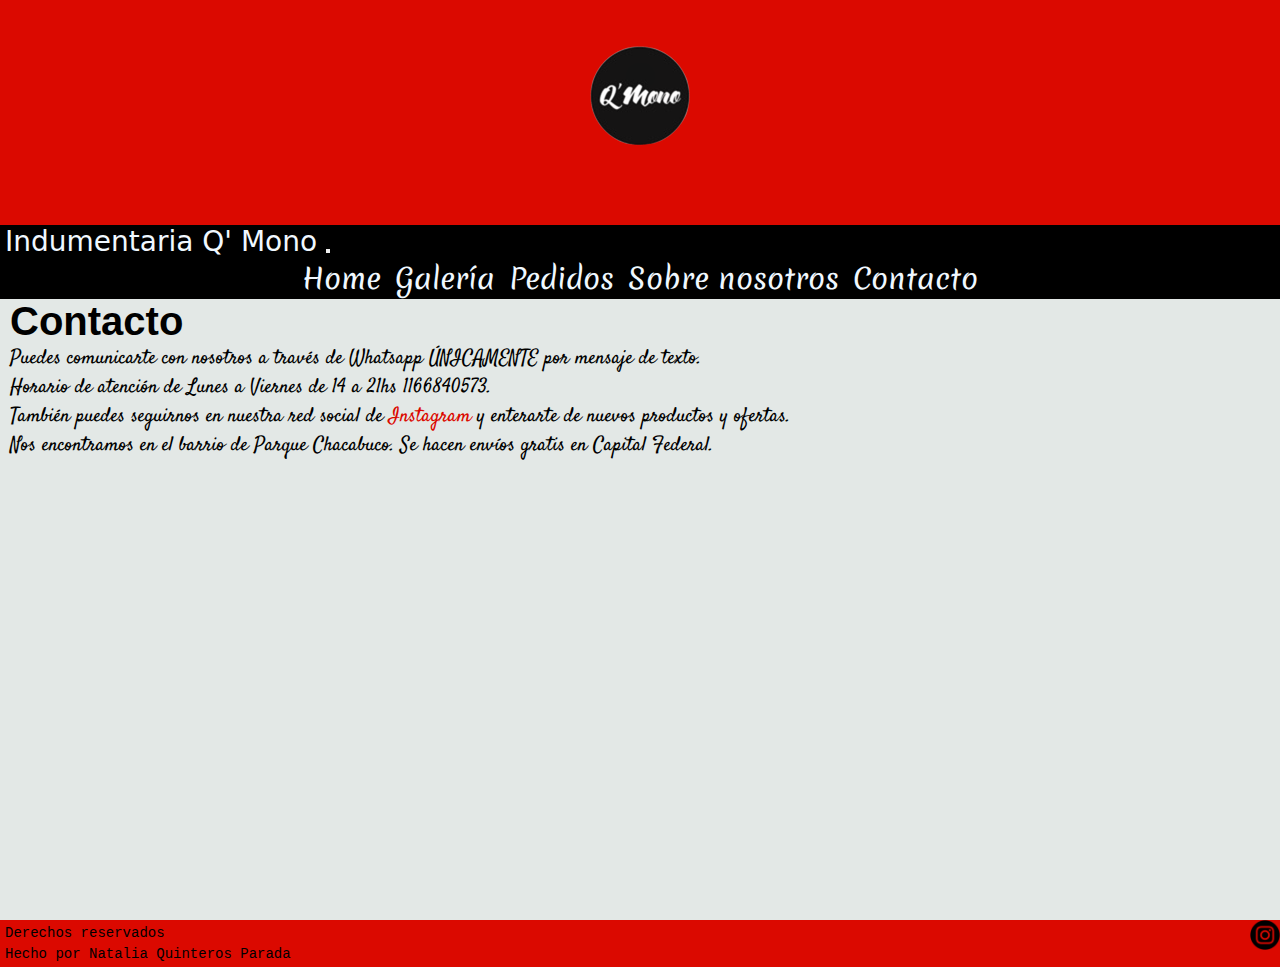
<file: pages/contacto.html>
<!DOCTYPE html>
<html lang="en">
<head>
    <meta charset="UTF-8">
    <meta name="viewport" content="width=device-width, initial-scale=1.0">
    <title>Indumentaria Q' Mono - Contacto</title>
    <link rel="shortcut icon" href="../assets/logo_mono.png" type="image/x-icon">
    <link rel="stylesheet" href="../sass/styles.css">
    <link rel="preconnect" href="https://fonts.googleapis.com">
    <link rel="preconnect" href="https://fonts.gstatic.com" crossorigin>
    <link href="https://fonts.googleapis.com/css2?family=Merienda:wght@300..900&family=Satisfy&display=swap" rel="stylesheet">
    <link href="https://cdn.jsdelivr.net/npm/bootstrap@5.3.6/dist/css/bootstrap.min.css" rel="stylesheet" integrity="sha384-4Q6Gf2aSP4eDXB8Miphtr37CMZZQ5oXLH2yaXMJ2w8e2ZtHTl7GptT4jmndRuHDT" crossorigin="anonymous">
    <link rel="stylesheet" href="https://cdnjs.cloudflare.com/ajax/libs/animate.css/4.1.1/animate.min.css">
</head>
<body>
    <header>
         <div class="barraLogo">
            <a href="../index.html"><img src="../assets/logo_mono.png" alt="logo"></a>
        </div>

        <nav class="navbar navbar-expand-lg bg-body-dark">
            <div class="container-fluid">
                <a class="navbar-brand text-white" href="../index.html">Indumentaria Q' Mono</a>
                <button class="navbar-toggler" type="button" data-bs-toggle="collapse" data-bs-target="#navbarText" aria-controls="navbarText" aria-expanded="false" aria-label="Toggle navigation">
                <span class="navbar-toggler-icon"></span>
                </button>
                <div class="collapse navbar-collapse" id="navbarText">
                <ul class="navbar-nav me-auto mb-2 mb-lg-0">
                    <li class="nav-item">
                    <a class="nav-link text-white" href="../index.html">Home</a>
                    </li>
                    <li class="nav-item">
                    <a class="nav-link text-white" href="../pages/galeria.html">Galería</a>
                    </li>
                    <li class="nav-item">
                    <a class="nav-link text-white" href="../pages/pedidos.html">Pedidos</a>
                    </li>
                    <li class="nav-item">
                    <a class="nav-link text-white" href="../pages/sobreNosotros.html">Sobre nosotros</a>
                    </li>
                    <li class="nav-item">
                    <a class="nav-link active text-danger" aria-current="page" href="../pages/contacto.html">Contacto</a>
                    </li>
                </ul>
                </div>
            </div>
        </nav>

    </header>
    <main>
        <section class="contacto">
            <h1 class="animate__animated animate__fadeIn">Contacto</h1>
            <p>
                Puedes comunicarte con nosotros a través de Whatsapp ÚNICAMENTE por mensaje de texto.
            </p>
            <p>
                Horario de atención de Lunes a Viernes de 14 a 21hs 1166840573.
            </p>
            <p>También puedes seguirnos en nuestra red social de <a href="https://www.instagram.com/">Instagram</a> y enterarte de nuevos productos y ofertas.</p>
            <p>Nos encontramos en el barrio de Parque Chacabuco. Se hacen envíos gratis en Capital Federal.</p>
            <iframe src="https://www.google.com/maps/embed?pb=!1m18!1m12!1m3!1d13130.778391858814!2d-58.44923469451735!3d-34.63715726228233!2m3!1f0!2f0!3f0!3m2!1i1024!2i768!4f13.1!3m3!1m2!1s0x95bccbb7065d907f%3A0x9ce77385d2f35dd3!2sParque%20Chacabuco%2C%20Cdad.%20Aut%C3%B3noma%20de%20Buenos%20Aires!5e0!3m2!1ses!2sar!4v1751374411963!5m2!1ses!2sar" width="600" height="450" style="border:0;" allowfullscreen="" loading="lazy" referrerpolicy="no-referrer-when-downgrade"></iframe>

        </section>

    </main>
    <footer>
        <section>
         <p>Derechos reservados</p>
         <p>Hecho por Natalia Quinteros Parada</p>
         </section>
         <section>
         <a href="https://www.instagram.com/"><img id="logoInstagram" src="../assets/instagramIcon.png" alt="ícono de Instagram"></a>
         </section>
    </footer>
    <script src="https://cdn.jsdelivr.net/npm/bootstrap@5.3.6/dist/js/bootstrap.bundle.min.js" integrity="sha384-j1CDi7MgGQ12Z7Qab0qlWQ/Qqz24Gc6BM0thvEMVjHnfYGF0rmFCozFSxQBxwHKO" crossorigin="anonymous"></script>
</body>
</html>
</file>
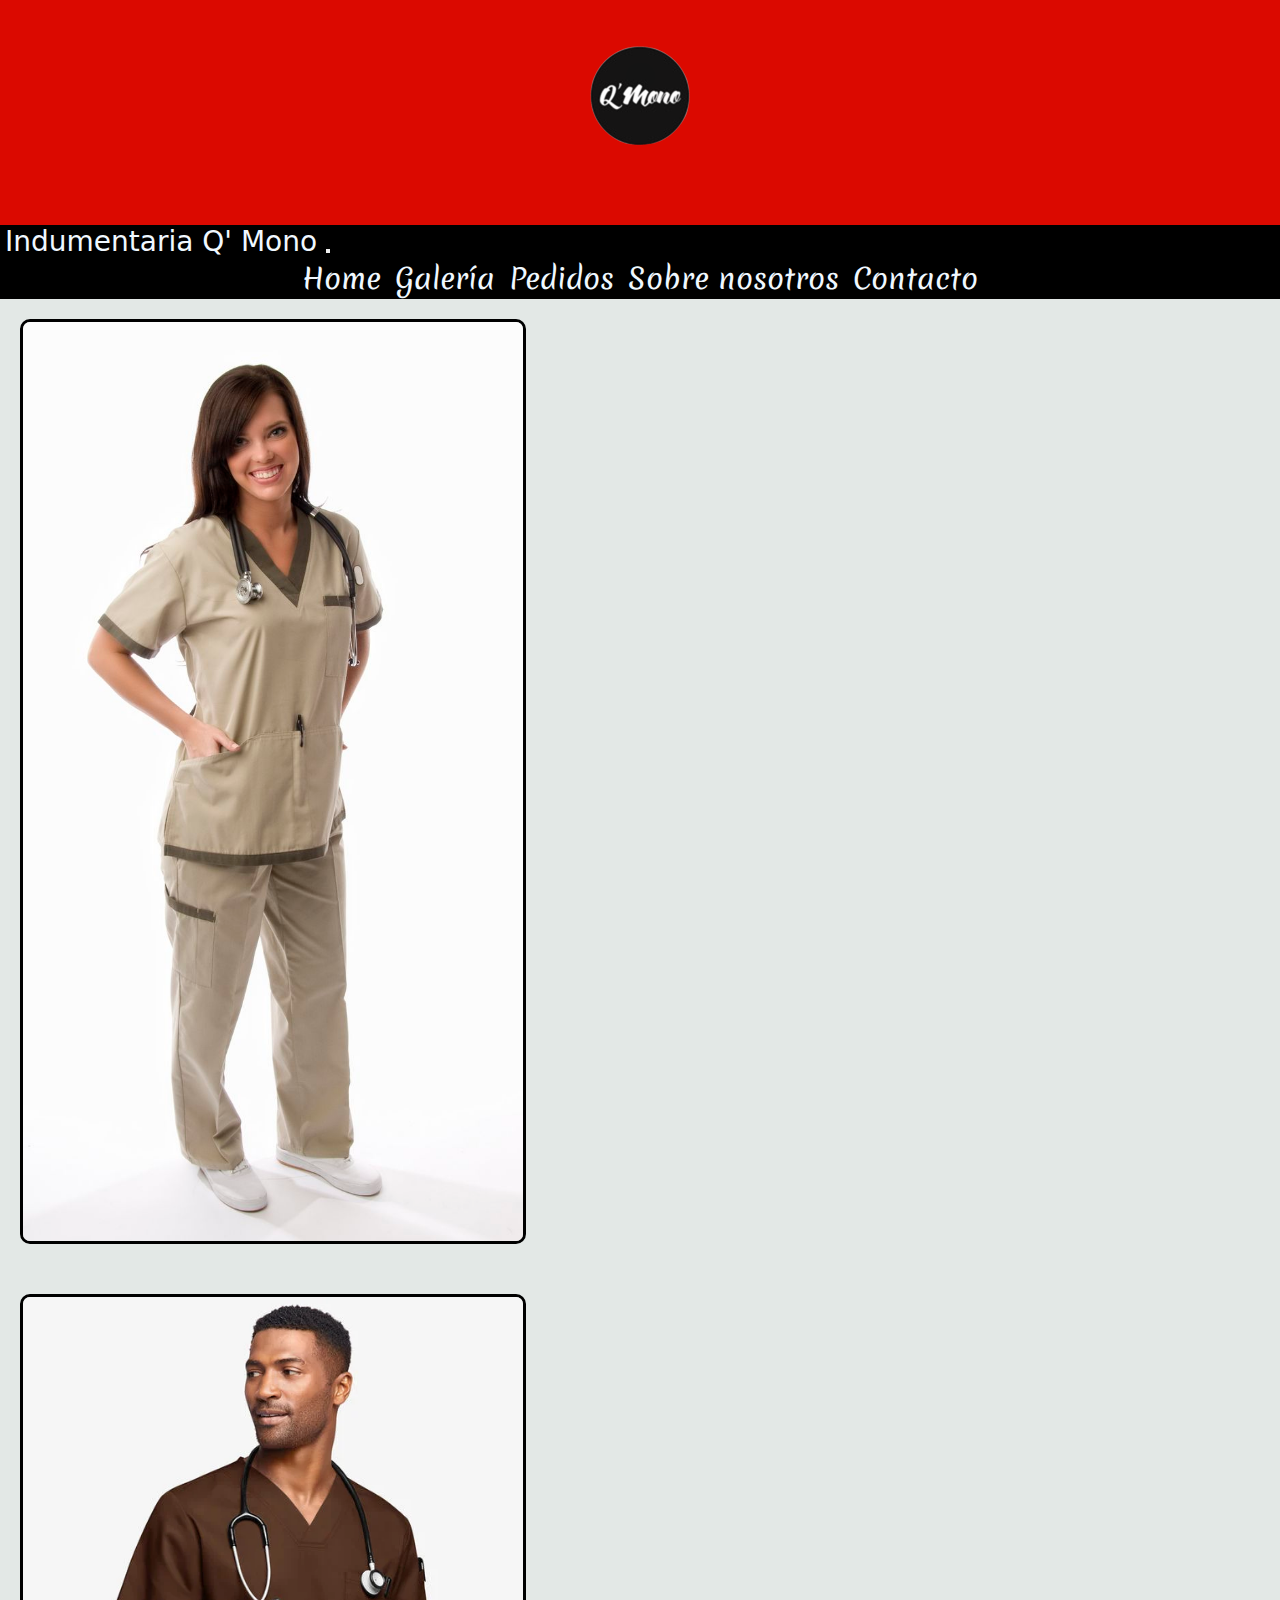
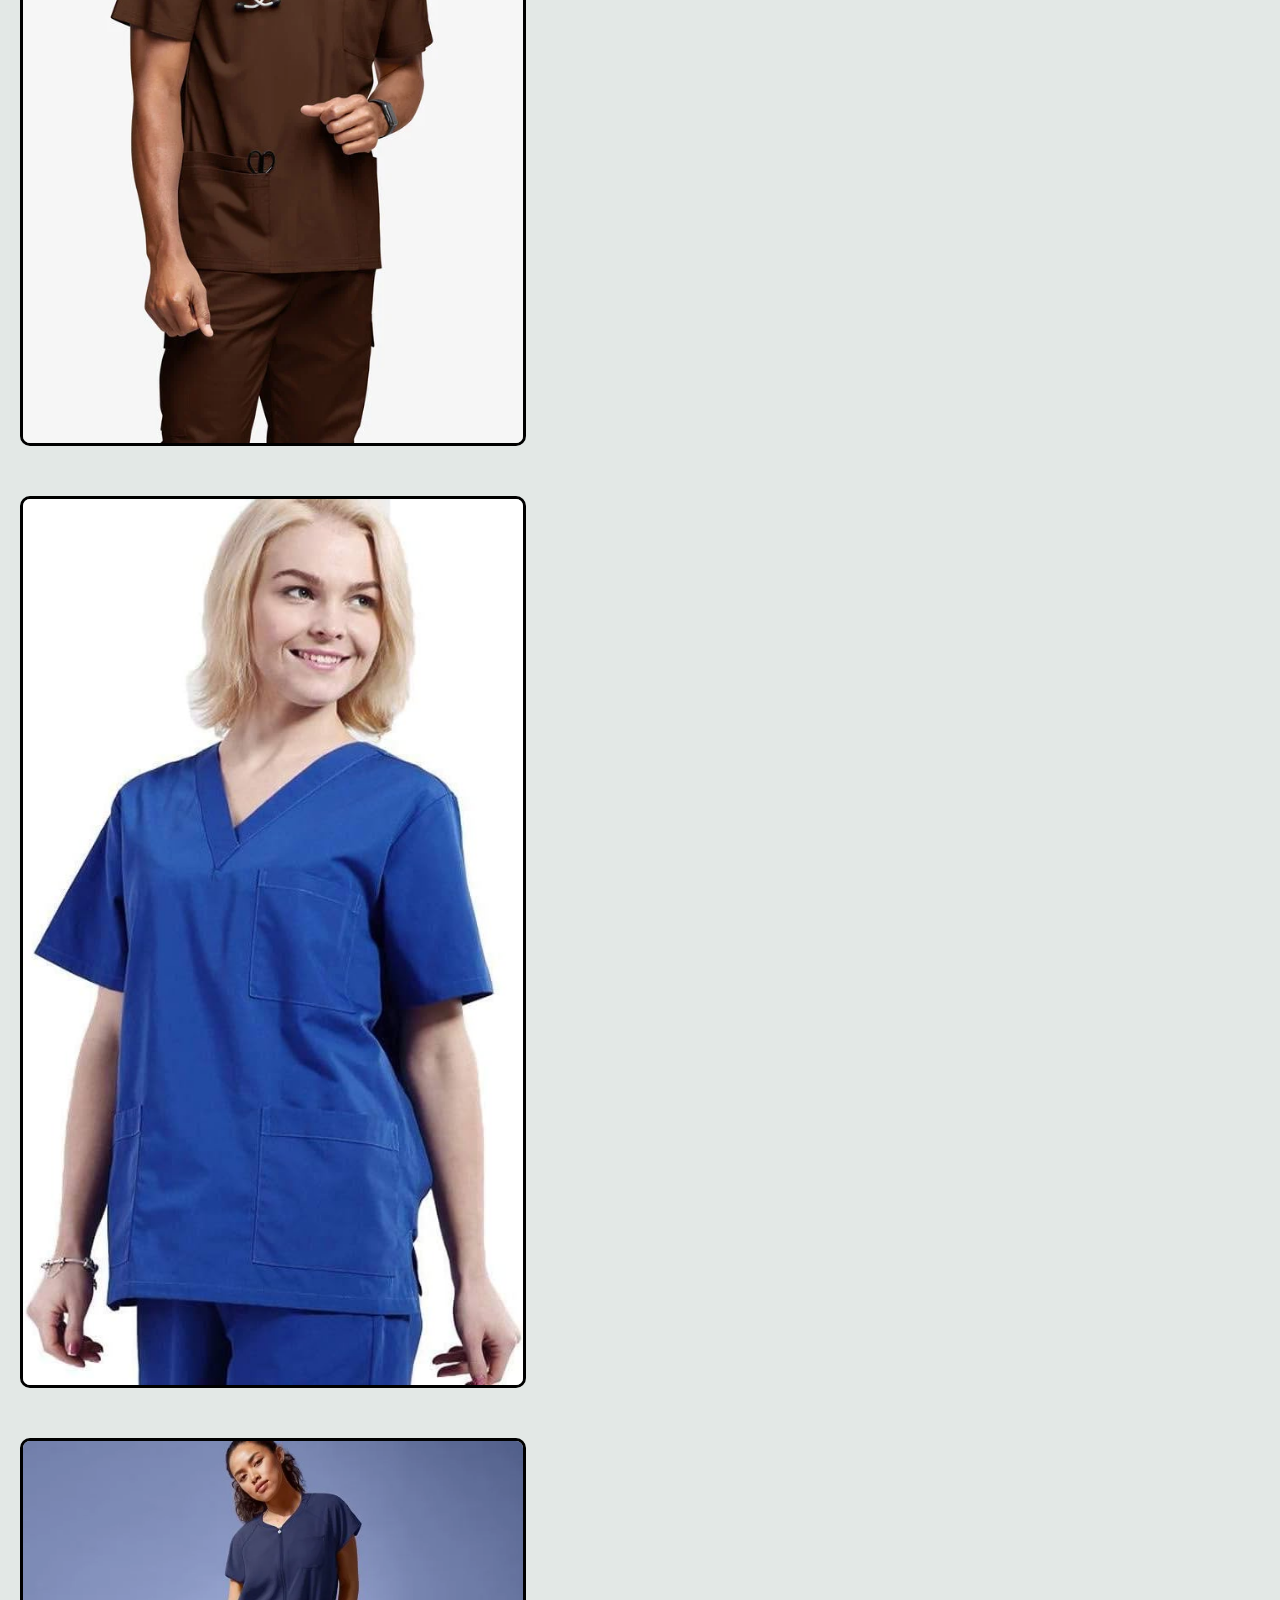
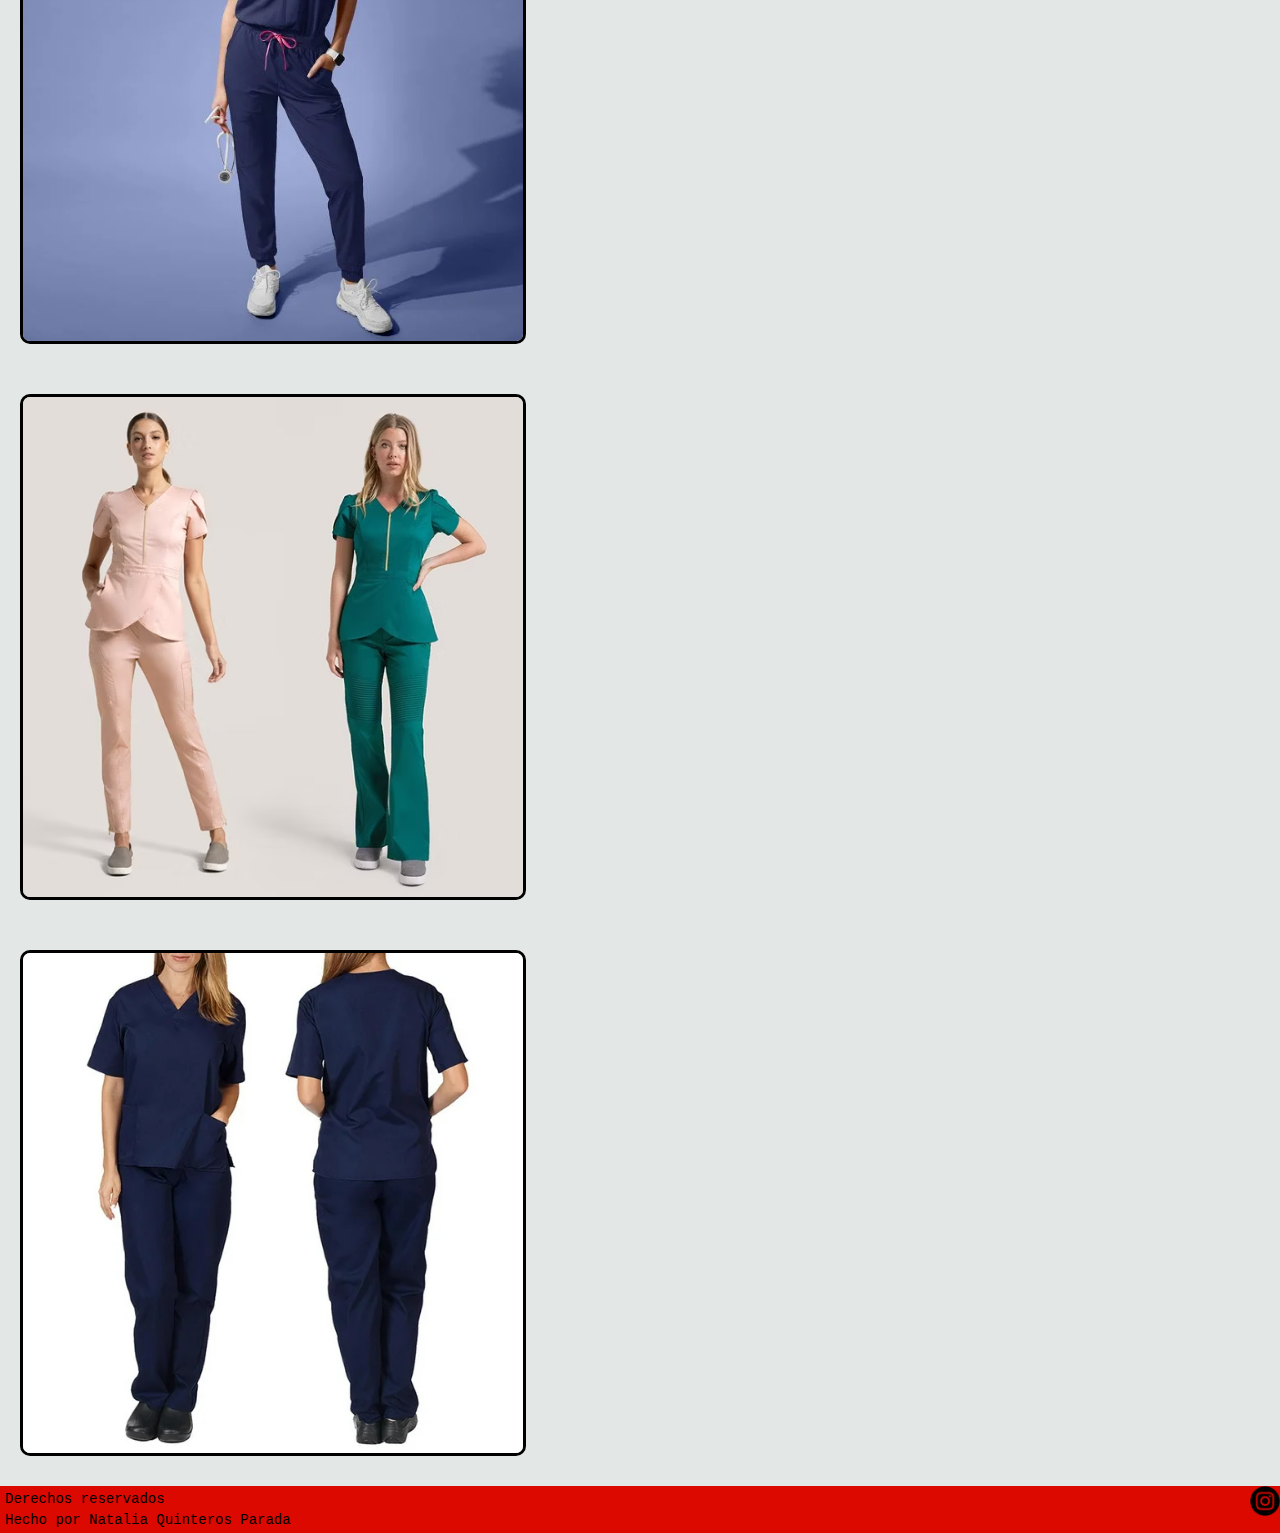
<file: pages/galeria.html>
<!DOCTYPE html>
<html lang="en">
<head>
    <meta charset="UTF-8">
    <meta name="viewport" content="width=device-width, initial-scale=1.0">
    <title>Indumentaria Q' Mono - Galería</title>
    <link rel="shortcut icon" href="../assets/logo_mono.png" type="image/x-icon">
    <link rel="stylesheet" href="../sass/styles.css">
    <link rel="preconnect" href="https://fonts.googleapis.com">
    <link rel="preconnect" href="https://fonts.gstatic.com" crossorigin>
    <link href="https://fonts.googleapis.com/css2?family=Merienda:wght@300..900&family=Satisfy&display=swap" rel="stylesheet">
    <link href="https://cdn.jsdelivr.net/npm/bootstrap@5.3.6/dist/css/bootstrap.min.css" rel="stylesheet" integrity="sha384-4Q6Gf2aSP4eDXB8Miphtr37CMZZQ5oXLH2yaXMJ2w8e2ZtHTl7GptT4jmndRuHDT" crossorigin="anonymous">
    <meta name="description" content="En Indumentaria Q' Mono vas a encontrar los mejores uniformes sanitarios para el día a día, con la mejor calidad, comodidad y estética. Observá la galería de uniformes que tenemos disponibles.">
    <meta name="keywords" content="Uniforme, Uniforme Sanitario, Uniforme Hospitalario, Indumentaria, Parque Chacabuco, CABA, Ciudad de Buenos Aires, Argentina, Buenos Aires, Stock, Disponible, Modelos, Modelos de Uniformes, Colores">
    <meta name="author" content="Natalia Quinteros">
    <meta name="owner" content="Indumentaria Q Mono S.A.">
</head>
<body>
    <header>
         <div class="barraLogo">
            <a href="../index.html"><img src="../assets/logo_mono.png" alt="logo"></a>
        </div>

        <nav class="navbar navbar-expand-lg bg-body-dark">
            <div class="container-fluid">
                <a class="navbar-brand text-white" href="../index.html">Indumentaria Q' Mono</a>
                <button class="navbar-toggler" type="button" data-bs-toggle="collapse" data-bs-target="#navbarText" aria-controls="navbarText" aria-expanded="false" aria-label="Toggle navigation">
                <span class="navbar-toggler-icon"></span>
                </button>
                <div class="collapse navbar-collapse" id="navbarText">
                <ul class="navbar-nav me-auto mb-2 mb-lg-0">
                    <li class="nav-item">
                    <a class="nav-link text-white" href="../index.html">Home</a>
                    </li>
                    <li class="nav-item">
                    <a class="nav-link active text-danger" aria-current="page" href="../pages/galeria.html">Galería</a>
                    </li>
                    <li class="nav-item">
                    <a class="nav-link text-white" href="../pages/pedidos.html">Pedidos</a>
                    </li>
                    <li class="nav-item">
                    <a class="nav-link text-white" href="../pages/sobreNosotros.html">Sobre nosotros</a>
                    </li>
                    <li class="nav-item">
                    <a class="nav-link text-white" href="../pages/contacto.html">Contacto</a>
                    </li>
                </ul>
                </div>
            </div>
        </nav>

    </header>
    <main>
        <section class="container-fluid fotos">
            <div class="row align-items-center">
                <div class="col-med-6 col-sm-12 col-lg-6">
                    <div><img src="../assets/fotoUniforme1.jpg" alt="modelo uniforme 1"></div>
                </div>
                <div class="col-med-6 col-sm-12 col-lg-6">
                    <div><img src="../assets/fotoUniforme2.jpg" alt="modelo uniforme 2"></div>
                </div>
                <div class="col-med-6 col-sm-12 col-lg-6">
                    <div><img src="../assets/fotoUniforme3.jpg" alt="modelo uniforme 3"></div>
                </div>
                <div class="col-med-6 col-sm-12 col-lg-6">
                    <div><img src="../assets/fotoUniforme4.jpg" alt="modelo uniforme 4"></div>
                </div>
                <div class="col-med-6 col-sm-12 col-lg-6">
                    <div><img src="../assets/fotoUniforme5.jpg" alt="modelo uniforme 5"></div>
                </div>
                <div class="col-med-6 col-sm-12 col-lg-6">
                    <div><img src="../assets/fotoUniforme6.jpg" alt="modelo uniforme 6"></div>
                </div>
            </div>

        </section>
    </main>
    <footer>
        <section>
         <p>Derechos reservados</p>
         <p>Hecho por Natalia Quinteros Parada</p>
         </section>
         <section>
         <a href="https://www.instagram.com/"><img id="logoInstagram" src="../assets/instagramIcon.png" alt="ícono de Instagram"></a>
         </section>
    </footer>
    <script src="https://cdn.jsdelivr.net/npm/bootstrap@5.3.6/dist/js/bootstrap.bundle.min.js" integrity="sha384-j1CDi7MgGQ12Z7Qab0qlWQ/Qqz24Gc6BM0thvEMVjHnfYGF0rmFCozFSxQBxwHKO" crossorigin="anonymous"></script>

</body>
</html>
</file>
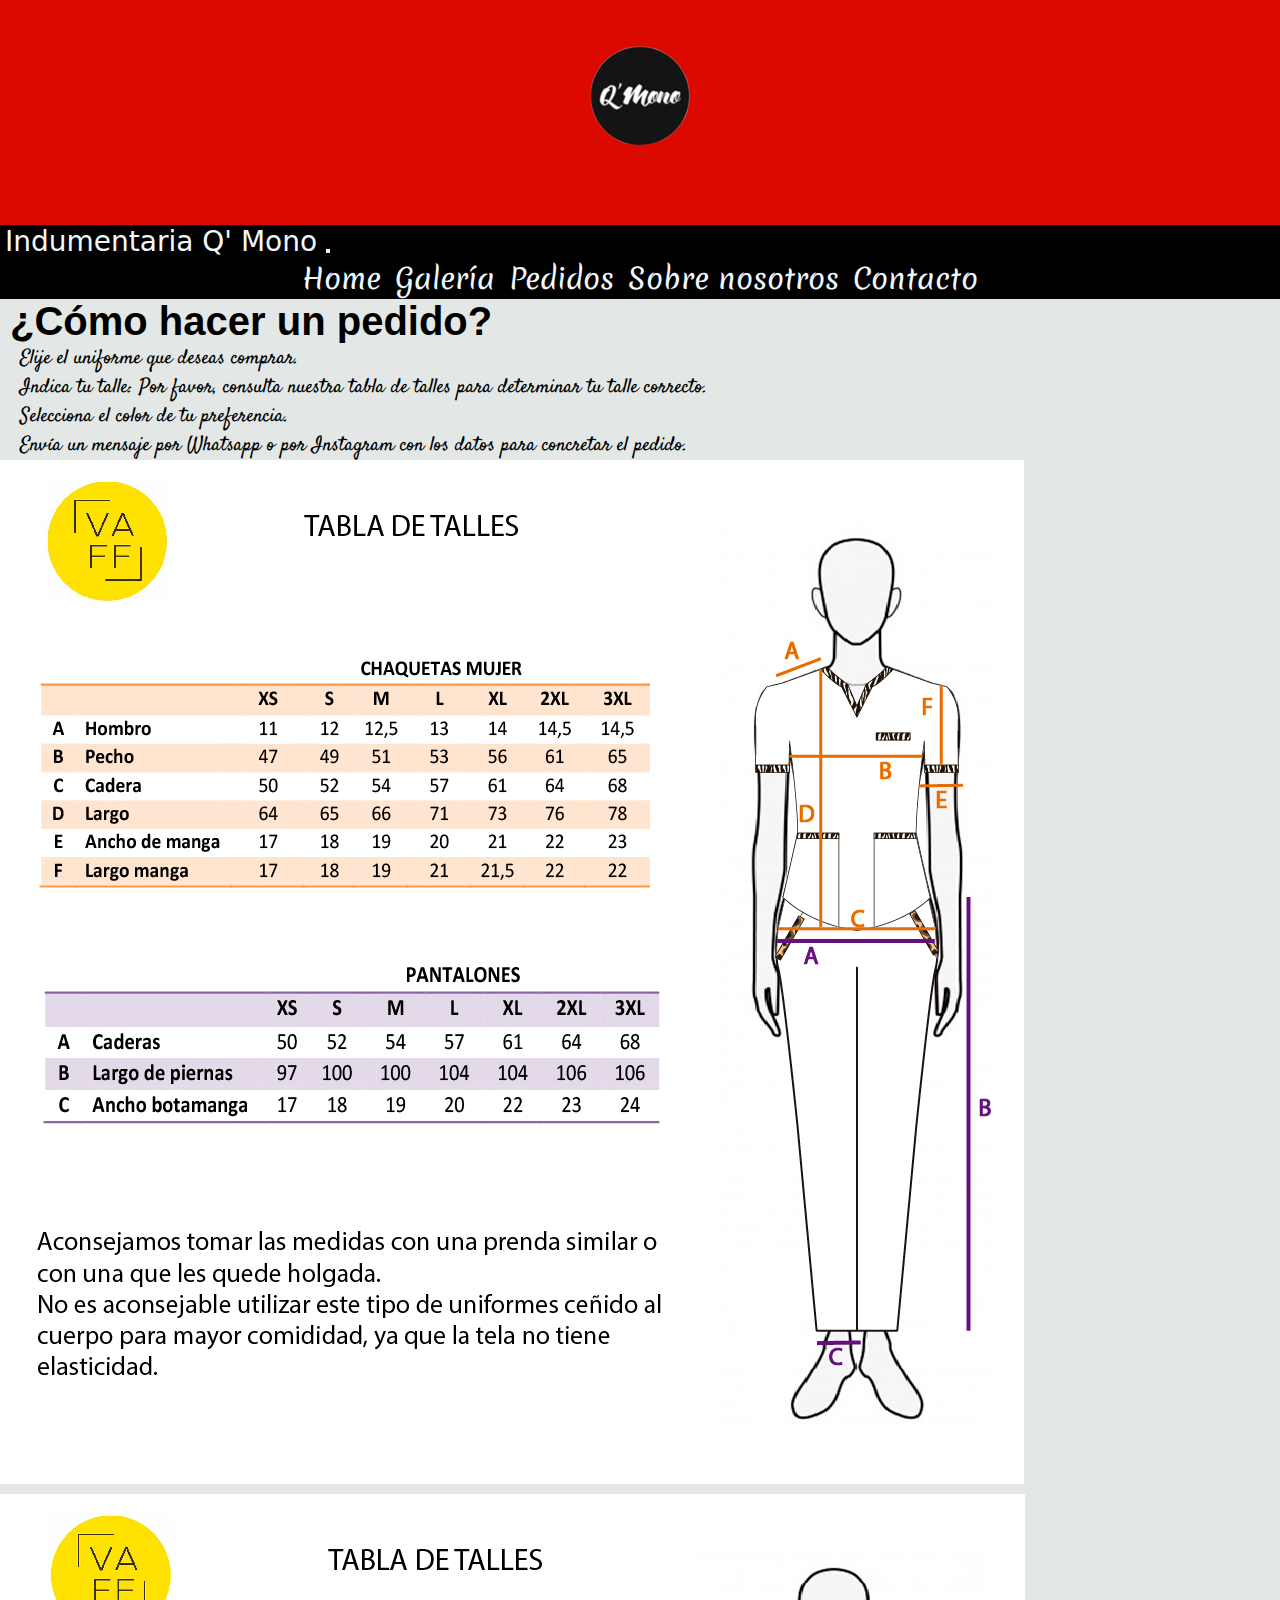
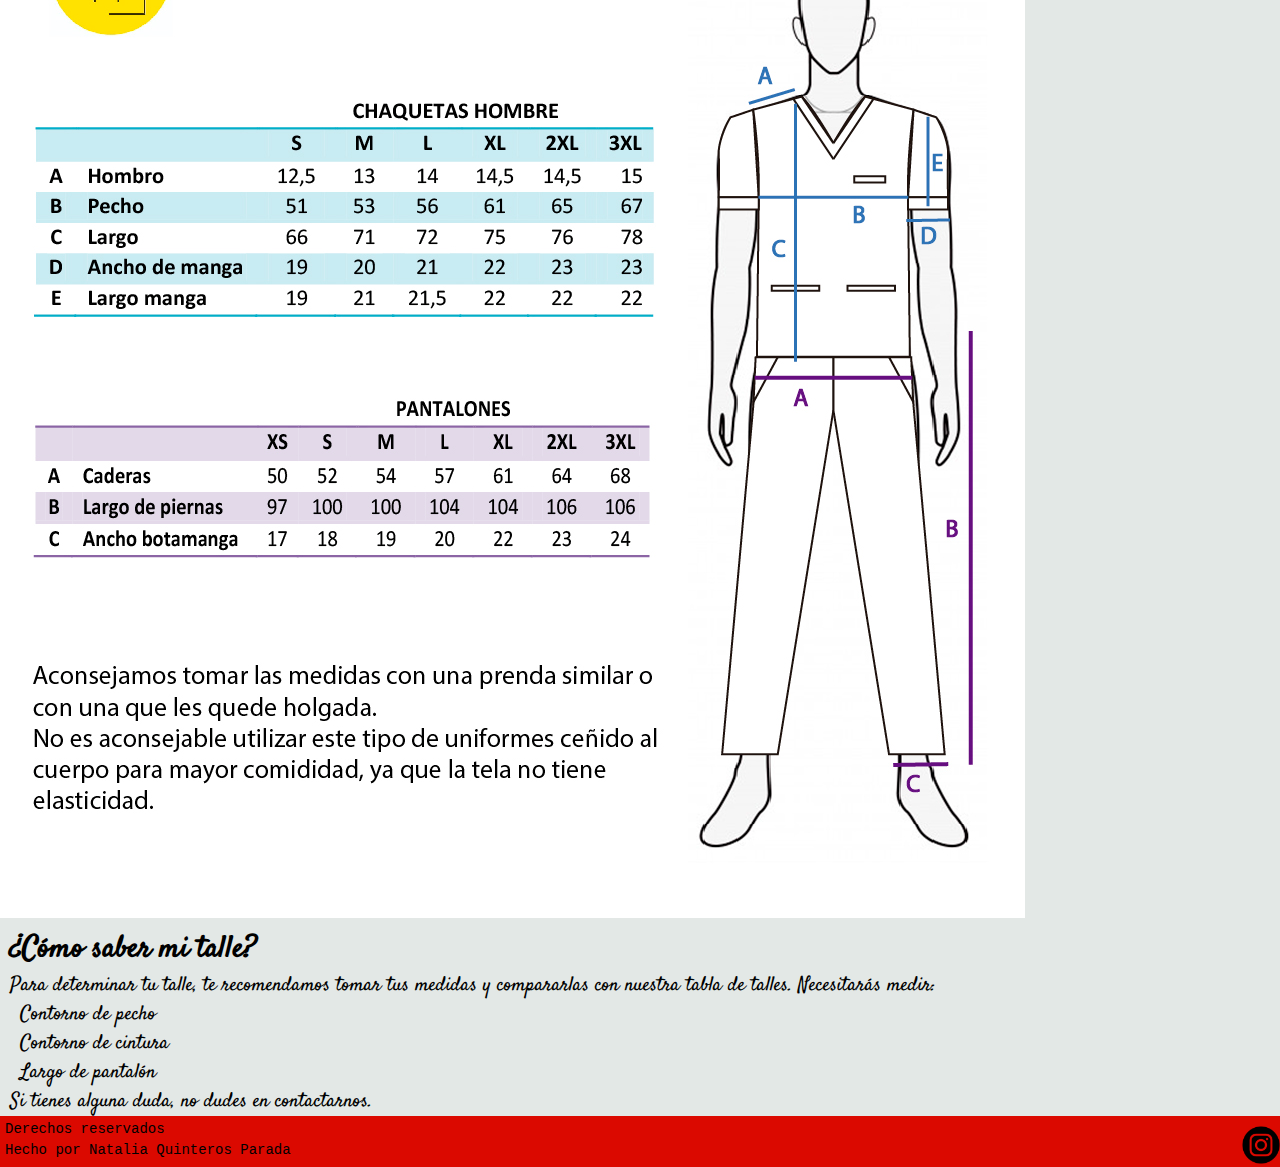
<file: pages/pedidos.html>
<!DOCTYPE html>
<html lang="en">
<head>
    <meta charset="UTF-8">
    <meta name="viewport" content="width=device-width, initial-scale=1.0">
    <title>Indumentaria Q' Mono - Pedidos</title>
    <link rel="shortcut icon" href="../assets/logo_mono.png" type="image/x-icon">
    <link rel="stylesheet" href="../styles/styles.css">
    <link rel="preconnect" href="https://fonts.googleapis.com">
    <link rel="preconnect" href="https://fonts.gstatic.com" crossorigin>
    <link href="https://fonts.googleapis.com/css2?family=Merienda:wght@300..900&family=Satisfy&display=swap" rel="stylesheet">
    <link href="https://cdn.jsdelivr.net/npm/bootstrap@5.3.6/dist/css/bootstrap.min.css" rel="stylesheet" integrity="sha384-4Q6Gf2aSP4eDXB8Miphtr37CMZZQ5oXLH2yaXMJ2w8e2ZtHTl7GptT4jmndRuHDT" crossorigin="anonymous">
    <meta name="description" content="En Indumentaria Q' Mono vas a encontrar los mejores uniformes sanitarios para el día a día, con la mejor calidad, comodidad y estética. Conocé la forma de realizar pedidos con nuestra tabla de talles y contactanos. También hacemos a medida.">
    <meta name="keywords" content="Uniforme, Uniforme Sanitario, Uniforme Hospitalario, Indumentaria, Parque Chacabuco, CABA, Ciudad de Buenos Aires, Argentina, Buenos Aires, Pedidos, Stock, Talles, Medidas, Tabla de Talles, Talles de Hombre, Talles de Mujer, Unisex, Colores, A Medida">
    <meta name="author" content="Natalia Quinteros">
    <meta name="owner" content="Indumentaria Q Mono S.A.">
</head>
<body class="containerPedidos">
    <header>
         <div class="barraLogo">
            <a href="../index.html"><img src="../assets/logo_mono.png" alt="logo"></a>
        </div>

        <nav class="navbar navbar-expand-lg bg-body-dark">
            <div class="container-fluid">
                <a class="navbar-brand text-white" href="../index.html">Indumentaria Q' Mono</a>
                <button class="navbar-toggler" type="button" data-bs-toggle="collapse" data-bs-target="#navbarText" aria-controls="navbarText" aria-expanded="false" aria-label="Toggle navigation">
                <span class="navbar-toggler-icon"></span>
                </button>
                <div class="collapse navbar-collapse" id="navbarText">
                <ul class="navbar-nav me-auto mb-2 mb-lg-0">
                    <li class="nav-item">
                    <a class="nav-link text-white" href="../index.html">Home</a>
                    </li>
                    <li class="nav-item">
                    <a class="nav-link text-white" href="../pages/galeria.html">Galería</a>
                    </li>
                    <li class="nav-item">
                    <a class="nav-link active text-danger" aria-current="page" href="../pages/pedidos.html">Pedidos</a>
                    </li>
                    <li class="nav-item">
                    <a class="nav-link text-white" href="../pages/sobreNosotros.html">Sobre nosotros</a>
                    </li>
                    <li class="nav-item">
                    <a class="nav-link text-white" href="../pages/contacto.html">Contacto</a>
                    </li>
                </ul>
                </div>
            </div>
        </nav>

    </header>
    <main class="mainHacerPedido">
         <div class="comoHacerPedido">
            <h1>¿Cómo hacer un pedido?</h1>
            <ol>
                <li>
                    Elije el uniforme que deseas comprar.
                </li>
                <li>
                    Indica tu talle: Por favor, consulta nuestra tabla de talles para determinar tu talle correcto.
                </li>
                <li>
                    Selecciona el color de tu preferencia.
                </li>
                <li>
                    Envía un mensaje por Whatsapp o por Instagram con los datos para concretar el pedido.
                </li>
            </ol>
        </div>

        <section class="tablaDeTalles">
            <img src="../assets/tablaTallesMujer.jpg" alt="Tabla de talles de mujer">
            <img src="../assets/tablaTallesHombre.jpg" alt="Tabla de talles de hombre">
        </section>

        <section class="comoSaberTalle">
            <h2>¿Cómo saber mi talle?</h2>
            <p>Para determinar tu talle, te recomendamos tomar tus medidas y compararlas con nuestra tabla de talles. Necesitarás medir:</p>
            <ul>
                <li>
                    Contorno de pecho
                </li>
                <li>
                    Contorno de cintura
                </li>
                <li>
                    Largo de pantalón
                </li>
            </ul>
            <p>Si tienes alguna duda, no dudes en contactarnos.</p>
         </section>

    </main>
    <footer>
        <section>
         <p>Derechos reservados</p>
         <p>Hecho por Natalia Quinteros Parada</p>
         </section>
         <section>
         <a href="https://www.instagram.com/"><img id="logoInstagram" src="../assets/instagramIcon.png" alt="ícono de Instagram"></a>
         </section>
    </footer>
    <script src="https://cdn.jsdelivr.net/npm/bootstrap@5.3.6/dist/js/bootstrap.bundle.min.js" integrity="sha384-j1CDi7MgGQ12Z7Qab0qlWQ/Qqz24Gc6BM0thvEMVjHnfYGF0rmFCozFSxQBxwHKO" crossorigin="anonymous"></script>
</body>
</html>
</file>
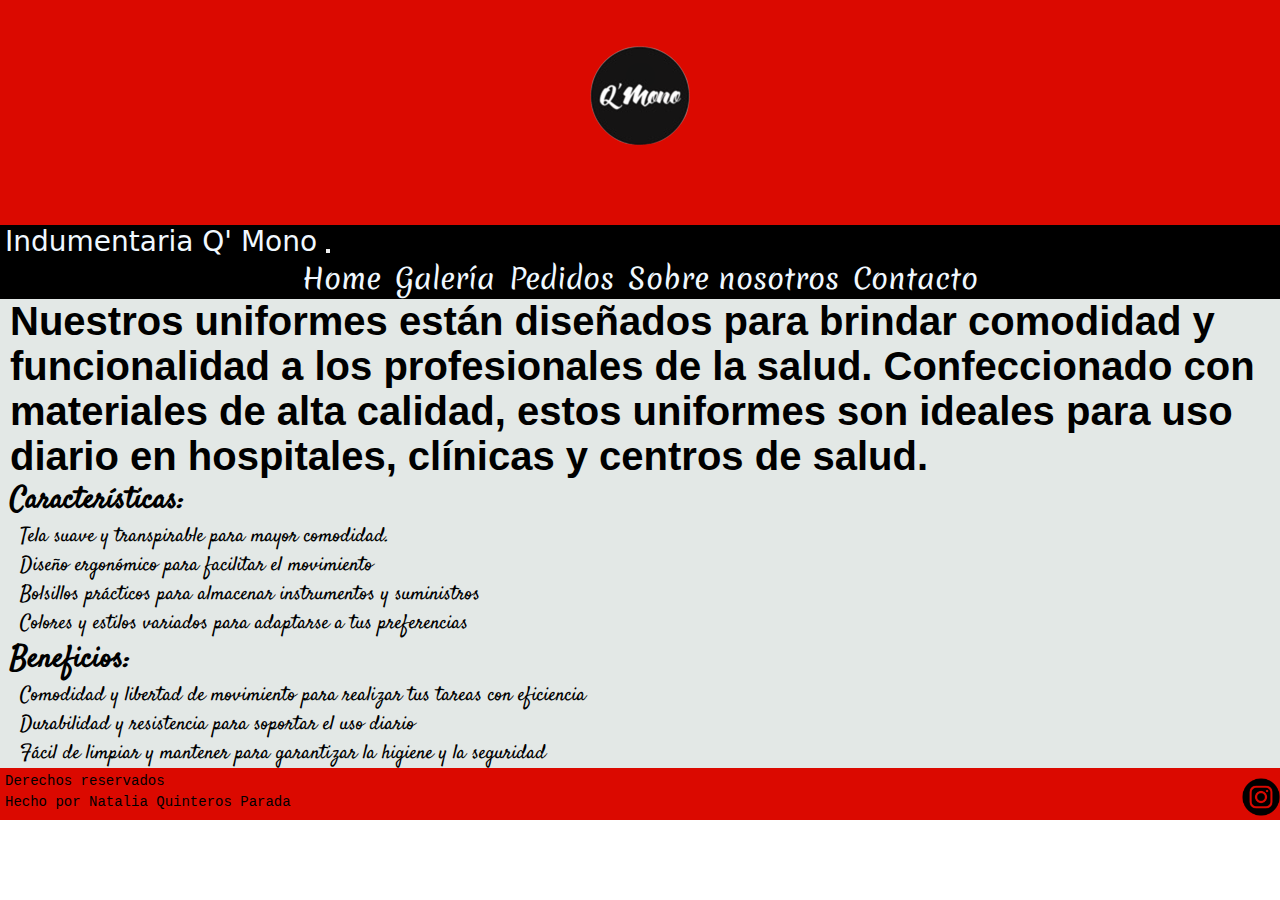
<file: pages/sobreNosotros.html>
<!DOCTYPE html>
<html lang="en">
<head>
    <meta charset="UTF-8">
    <meta name="viewport" content="width=device-width, initial-scale=1.0">
    <title>Indumentaria Q' Mono - Sobre nosotros</title>
    <link rel="shortcut icon" href="../assets/logo_mono.png" type="image/x-icon">
    <link rel="stylesheet" href="../styles/styles.css">
    <link rel="preconnect" href="https://fonts.googleapis.com">
    <link rel="preconnect" href="https://fonts.gstatic.com" crossorigin>
    <link href="https://fonts.googleapis.com/css2?family=Merienda:wght@300..900&family=Satisfy&display=swap" rel="stylesheet">
    <link href="https://cdn.jsdelivr.net/npm/bootstrap@5.3.6/dist/css/bootstrap.min.css" rel="stylesheet" integrity="sha384-4Q6Gf2aSP4eDXB8Miphtr37CMZZQ5oXLH2yaXMJ2w8e2ZtHTl7GptT4jmndRuHDT" crossorigin="anonymous">
</head>
<body>
    <header>
         <div class="barraLogo">
            <a href="../index.html"><img src="../assets/logo_mono.png" alt="logo"></a>
        </div>
        
        <nav class="navbar navbar-expand-lg bg-body-dark">
            <div class="container-fluid">
                <a class="navbar-brand text-white" href="./index.html">Indumentaria Q' Mono</a>
                <button class="navbar-toggler" type="button" data-bs-toggle="collapse" data-bs-target="#navbarText" aria-controls="navbarText" aria-expanded="false" aria-label="Toggle navigation">
                <span class="navbar-toggler-icon"></span>
                </button>
                <div class="collapse navbar-collapse" id="navbarText">
                <ul class="navbar-nav me-auto mb-2 mb-lg-0">
                    <li class="nav-item">
                    <a class="nav-link text-white" href="../index.html">Home</a>
                    </li>
                    <li class="nav-item">
                    <a class="nav-link text-white" href="../pages/galeria.html">Galería</a>
                    </li>
                    <li class="nav-item">
                    <a class="nav-link text-white" href="../pages/pedidos.html">Pedidos</a>
                    </li>
                    <li class="nav-item">
                    <a class="nav-link active text-danger" aria-current="page" href="../pages/sobreNosotros.html">Sobre nosotros</a>
                    </li>
                    <li class="nav-item">
                    <a class="nav-link text-white" href="../pages/contacto.html">Contacto</a>
                    </li>
                </ul>
                </div>
            </div>
        </nav>

    </header>
    <main>
        <h1>Nuestros uniformes están diseñados para brindar comodidad y funcionalidad a los profesionales de la salud. Confeccionado con materiales de alta calidad, estos uniformes son ideales para uso diario en hospitales, clínicas y centros de salud.
        </h1>
        <section class="caracteristicas">
            <h2>Características:</h2>
            <ul>
                <li>
                    Tela suave y transpirable para mayor comodidad.
                </li>
                <li>
                    Diseño ergonómico para facilitar el movimiento
                </li>
                <li>
                    Bolsillos prácticos para almacenar instrumentos y suministros
                </li>
                <li>
                    Colores y estilos variados para adaptarse a tus preferencias
                </li>
            </ul>
        </section>
        <section class="beneficios">
            <h2>Beneficios:</h2>
            <ul>
                <li>
                    Comodidad y libertad de movimiento para realizar tus tareas con eficiencia
                </li>
                <li>
                    Durabilidad y resistencia para soportar el uso diario
                </li>
                <li>
                    Fácil de limpiar y mantener para garantizar la higiene y la seguridad
                </li>
            </ul>
        </section>

    </main>
    <footer>
        <section>
         <p>Derechos reservados</p>
         <p>Hecho por Natalia Quinteros Parada</p>
         </section>
         <section>
         <a href="https://www.instagram.com/"><img id="logoInstagram" src="../assets/instagramIcon.png" alt="ícono de Instagram"></a>
         </section>
    </footer>
    <script src="https://cdn.jsdelivr.net/npm/bootstrap@5.3.6/dist/js/bootstrap.bundle.min.js" integrity="sha384-j1CDi7MgGQ12Z7Qab0qlWQ/Qqz24Gc6BM0thvEMVjHnfYGF0rmFCozFSxQBxwHKO" crossorigin="anonymous"></script>
</body>
</html>
</file>
<file: sass/styles.css>
* {
  margin: 0;
  padding: 0;
}

body {
  margin: 0;
  padding: 0;
}
body header .barraLogo {
  height: 25vh;
  width: 100vw;
  text-align: center;
  background-color: #DB0900;
  grid-area: barraLogo;
}
body header nav {
  background-color: black;
  width: 100vw;
  grid-area: navegador;
}
body header nav ul {
  list-style-type: none;
  text-align: center;
}
body header nav ul li {
  display: inline;
}
body header nav a {
  text-decoration: none;
  text-align: center;
  color: aliceblue;
  font-size: 1.75em;
  padding-left: 5px;
  padding-right: 5px;
  font-family: "Merienda", cursive;
}
body header nav .navbar-brand {
  font-family: system-ui, -apple-system, BlinkMacSystemFont, "Segoe UI", Roboto, Oxygen, Ubuntu, Cantarell, "Open Sans", "Helvetica Neue", sans-serif;
}
body header nav .navegador {
  grid-area: navegador;
}
body header nav .navegador ul {
  margin: 0;
}
body header nav .navbar-toggler-icon {
  background-color: white;
}
body main {
  background-color: #E3E8E6;
  font-family: "Satisfy", cursive;
  font-size: 1.25em;
  width: 100vw;
}
body main h1 {
  font-size: 2em;
  font-family: "Gill Sans", "Gill Sans MT", Calibri, "Trebuchet MS", sans-serif;
}
body main h1, body main h2, body main p {
  padding-left: 10px;
}
body main li {
  padding-left: 20px;
}
body main .mainIndex {
  display: flex;
  flex-direction: row;
  grid-area: mainIndex;
  padding-left: 0px;
  margin: 0;
}
body main .mainIndex #imagenBienvenida {
  border-radius: 4px;
  box-shadow: 0 4px 8px rgba(0, 0, 0, 0.2);
  margin: 10px;
}
body main .mainIndex .textoBienvenida {
  padding-left: 10px;
}
body main .mainIndex .textoBienvenida li {
  list-style-type: none;
}
body main .containerPedidos {
  display: grid;
  grid-template-areas: "barraLogo barraLogo" "navegador navegador" "mainHacerPedido mainHacerPedido" "footer footer";
  width: 100vw;
}
body main .containerPedidos .mainHacerPedido {
  grid-area: mainHacerPedido;
  display: flex;
  flex-direction: column;
  width: 100vw;
}
body main .containerPedidos .mainHacerPedido .comoHacerPedido {
  padding-left: 30px;
}
body main .containerPedidos .mainHacerPedido .comoSaberTalle {
  padding-left: 30px;
}
body main .row img {
  border-radius: 10px;
  margin: 20px;
  border: solid;
}
body main .contacto iframe {
  padding-left: 30px;
}
body main .contacto a {
  text-decoration: none;
  color: #DB0900;
}
body footer {
  display: flex;
  justify-content: space-between;
  background-color: #DB0900;
  font-family: monospace;
  font-size: 14px;
  padding-right: 10px;
  grid-area: footer;
  margin: 0;
  width: 100vw;
}
body footer p {
  margin: 5px;
}
body footer #logoInstagram {
  width: 30px;
}

@media (max-width: 1040px) {
  .mainIndex {
    display: flex;
    flex-direction: column;
    margin: 0;
  }
  .tablaDeTalles img {
    display: flex;
    flex-direction: column;
    justify-content: center;
    align-items: center;
    width: 90vw;
    margin: 10px 10px 10px 10px;
  }
  .row img {
    width: 300px;
  }
}
@media (max-width: 560px) {
  .mainIndex {
    display: flex;
    flex-direction: column;
    margin: 0;
  }
  .row img {
    width: 250px;
  }
  .contacto iframe {
    width: 300px;
  }
}
@media (min-width: 1041px) {
  .mainIndex {
    display: flex;
    flex-direction: row;
    margin: 0;
  }
  .row img {
    width: 500px;
  }
}

/*# sourceMappingURL=styles.css.map */
</file>
<file: styles/styles.css>
* {
  margin: 0;
  padding: 0;
}

body {
  margin: 0;
  padding: 0;
}
body header .barraLogo {
  height: 25vh;
  width: 100vw;
  text-align: center;
  background-color: #DB0900;
  grid-area: barraLogo;
}
body header nav {
  background-color: black;
  width: 100vw;
  grid-area: navegador;
}
body header nav ul {
  list-style-type: none;
  text-align: center;
}
body header nav ul li {
  display: inline;
}
body header nav a {
  text-decoration: none;
  text-align: center;
  color: aliceblue;
  font-size: 1.75em;
  padding-left: 5px;
  padding-right: 5px;
  font-family: "Merienda", cursive;
}
body header nav .navbar-brand {
  font-family: system-ui, -apple-system, BlinkMacSystemFont, "Segoe UI", Roboto, Oxygen, Ubuntu, Cantarell, "Open Sans", "Helvetica Neue", sans-serif;
}
body header nav .navegador {
  grid-area: navegador;
}
body header nav .navegador ul {
  margin: 0;
}
body header nav .navbar-toggler-icon {
  background-color: white;
}
body main {
  background-color: #E3E8E6;
  font-family: "Satisfy", cursive;
  font-size: 1.25em;
  width: 100vw;
}
body main h1 {
  font-size: 2em;
  font-family: "Gill Sans", "Gill Sans MT", Calibri, "Trebuchet MS", sans-serif;
}
body main h1, body main h2, body main p {
  padding-left: 10px;
}
body main li {
  padding-left: 20px;
}
body main .mainIndex {
  display: flex;
  flex-direction: row;
  grid-area: mainIndex;
  padding-left: 0px;
  margin: 0;
}
body main .mainIndex #imagenBienvenida {
  border-radius: 4px;
  box-shadow: 0 4px 8px rgba(0, 0, 0, 0.2);
  margin: 10px;
}
body main .mainIndex .textoBienvenida {
  padding-left: 10px;
}
body main .mainIndex .textoBienvenida li {
  list-style-type: none;
}
body main .containerPedidos {
  display: grid;
  grid-template-areas: "barraLogo barraLogo" "navegador navegador" "mainHacerPedido mainHacerPedido" "footer footer";
  width: 100vw;
}
body main .containerPedidos .mainHacerPedido {
  grid-area: mainHacerPedido;
  display: flex;
  flex-direction: column;
  width: 100vw;
}
body main .containerPedidos .mainHacerPedido .comoHacerPedido {
  padding-left: 30px;
}
body main .containerPedidos .mainHacerPedido .tablaDeTalles img {
  justify-content: center;
}
body main .containerPedidos .mainHacerPedido .comoSaberTalle {
  padding-left: 30px;
}
body main .row img {
  border-radius: 10px;
  margin: 20px;
  border: solid;
}
body main .contacto iframe {
  padding-left: 30px;
}
body main .contacto a {
  text-decoration: none;
  color: #DB0900;
}
body footer {
  display: flex;
  justify-content: space-between;
  background-color: #DB0900;
  font-family: monospace;
  font-size: 14px;
  padding-right: 10px;
  grid-area: footer;
  margin: 0;
  width: 100vw;
}
body footer p {
  margin: 5px;
}
body footer #logoInstagram {
  width: 3vw;
  margin-top: 10px;
}

@media (max-width: 1040px) {
  .mainIndex {
    display: flex;
    flex-direction: column;
    margin: 0;
    text-align: center;
  }
  .tablaDeTalles img {
    display: flex;
    flex-direction: column;
    justify-content: center;
    align-items: center;
    width: 90vw;
    margin: 10px 10px 10px 10px;
  }
  .row img {
    width: 300px;
  }
  body header .barraLogo {
    height: 15vh;
    width: 100vw;
  }
  body header .barraLogo img {
    width: 120px;
  }
  body footer #logoInstagram {
    width: 4vw;
    margin-top: 20px;
  }
}
@media (max-width: 560px) {
  .mainIndex {
    display: flex;
    flex-direction: column;
    margin: 0;
    text-align: center;
  }
  .row img {
    width: 250px;
  }
  .contacto iframe {
    width: 300px;
  }
  body header .barraLogo {
    height: 15vh;
    width: 100vw;
  }
  body header .barraLogo img {
    width: 100px;
  }
  body footer #logoInstagram {
    width: 10vw;
    margin-top: 10px;
  }
}
@media (min-width: 1041px) {
  .mainIndex {
    display: flex;
    flex-direction: row;
    margin: 0;
    text-align: center;
  }
  .row img {
    width: 500px;
  }
}

/*# sourceMappingURL=styles.css.map */
</file>
